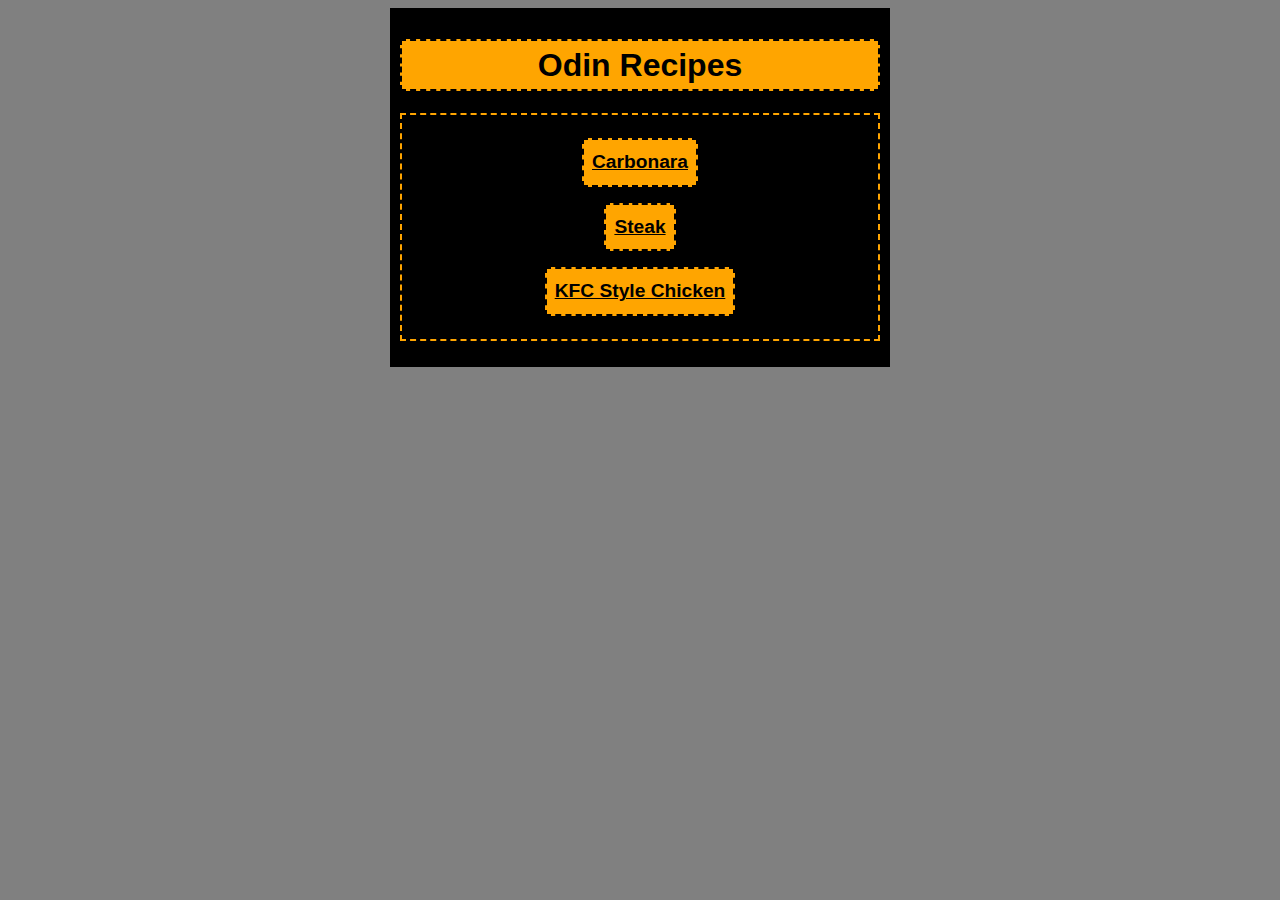
<file: index.html>
<!DOCTYPE html>
<html lang="en">
<head>
    <meta charset="UTF-8">
    <meta name="viewport" content="width=device-width, initial-scale=1.0">
    <title>Odin-recipes</title>
    <link rel="stylesheet" href="styles.css">
</head>
<body>
    <div class="index">
    <h1 class="title">Odin Recipes</h1>
    <ul>
    <li><a href="recipes/carbonara.html" rel="noopener noreferrer" class="link">Carbonara</a></li>
    <li><a href="recipes/steak.html" rel="noopener noreferrer" class="link">Steak</a></li>
    <li><a href="recipes/KFC.html" rel="noopener noreferrer" class="link">KFC Style Chicken</a></li>

    </ul>
    </div>
</body>
</html>
</file>
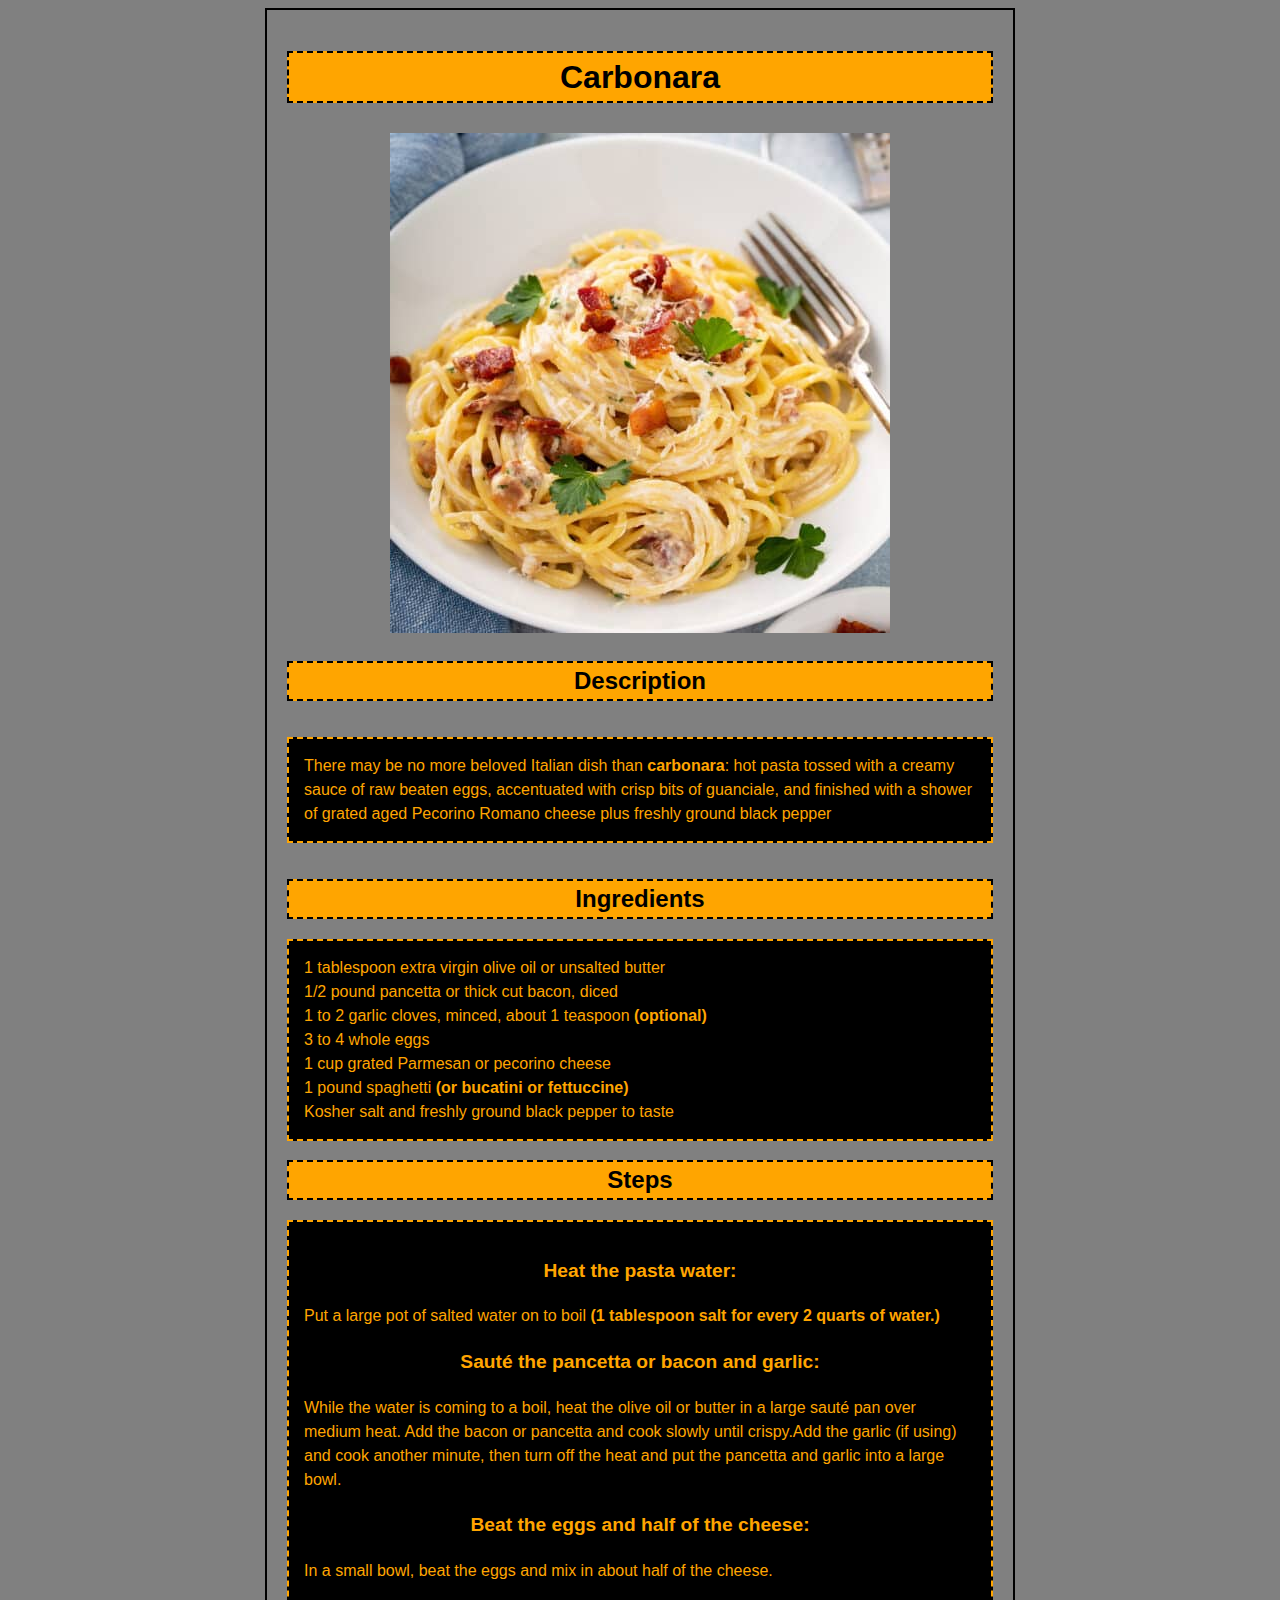
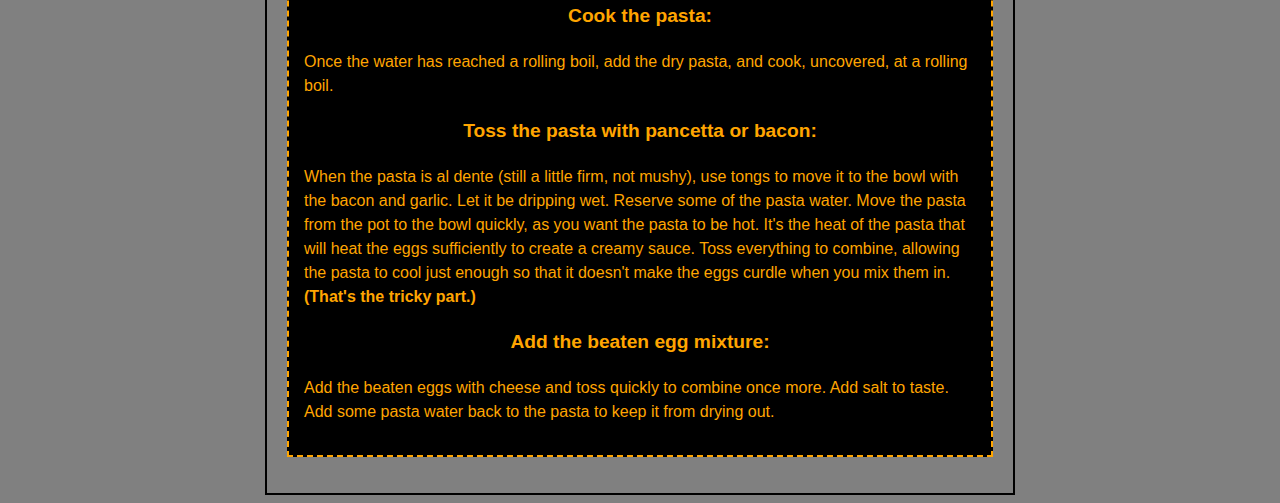
<file: recipes/carbonara.html>
<!DOCTYPE html>
<html lang="en">

<head>
    <meta charset="UTF-8">
    <meta name="viewport" content="width=device-width, initial-scale=1.0">
    <title>Carbonara</title>
    <link rel="stylesheet" href="../styles.css">
</head>

<body>
    <div class="recipe-card">
        <h1 class="title">Carbonara</h1>
        <img src="../images/Carbonara.jpg" alt="a tasty bowl of spaghetti carbonara">

        <h2 class="title">Description</h2>
        <p class="Description">There may be no more beloved Italian dish than <strong>carbonara</strong>: hot pasta
            tossed with a creamy sauce of raw beaten eggs,
            accentuated with crisp bits of guanciale, and finished with a shower of grated aged Pecorino Romano cheese
            plus freshly ground black pepper</p>

        <h2 class="title">Ingredients</h2>

        <ul>
            <li>1 tablespoon extra virgin olive oil or unsalted butter</li>
            <li>1/2 pound pancetta or thick cut bacon, diced</li>
            <li>1 to 2 garlic cloves, minced, about 1 teaspoon <strong>(optional)</strong></li>
            <li>3 to 4 whole eggs</li>
            <li>1 cup grated Parmesan or pecorino cheese</li>
            <li>1 pound spaghetti <strong>(or bucatini or fettuccine)</strong></li>
            <li>Kosher salt and freshly ground black pepper to taste</li>
        </ul>

        <h2 class="title">Steps</h2>

        <ol>
            <li>
                <p class="num">Heat the pasta water:</p>
                <p>Put a large pot of salted water on to boil <strong>(1 tablespoon salt for every 2 quarts of
                        water.)</strong></p>
            </li>
            <li>
                <p class="num">Sauté the pancetta or bacon and garlic:</p>
                </p>
                <p>While the water is coming to a boil, heat the olive oil or butter in a large sauté pan over medium
                    heat. Add the bacon or pancetta and cook slowly until crispy.Add the garlic (if using) and cook
                    another minute, then turn off the heat and put the pancetta and garlic into a large bowl.</p>
            </li>
            <li>
                <p class="num">Beat the eggs and half of the cheese:</p>
                <p>In a small bowl, beat the eggs and mix in about half of the cheese.</p>
            </li>
            <li>
                <p class="num">Cook the pasta:</p>
                <p>Once the water has reached a rolling boil, add the dry pasta, and cook, uncovered, at a rolling boil.
                </p>
            </li>
            <li>
                <p class="num">Toss the pasta with pancetta or bacon:</p>
                <p>When the pasta is al dente (still a little firm, not mushy), use tongs to move it to the bowl with
                    the bacon and garlic. Let it be dripping wet. Reserve some of the pasta water.

                    Move the pasta from the pot to the bowl quickly, as you want the pasta to be hot. It's the heat of
                    the pasta that will heat the eggs sufficiently to create a creamy sauce.

                    Toss everything to combine, allowing the pasta to cool just enough so that it doesn't make the eggs
                    curdle when you mix them in. <strong>(That's the tricky part.)</strong></p>
            </li>
            <li>
                <p class="num">Add the beaten egg mixture:</p>
                <p>Add the beaten eggs with cheese and toss quickly to combine once more. Add salt to taste. Add some
                    pasta water back to the pasta to keep it from drying out.</p>
            </li>
        </ol>
    </div>
</body>

</html>
</file>
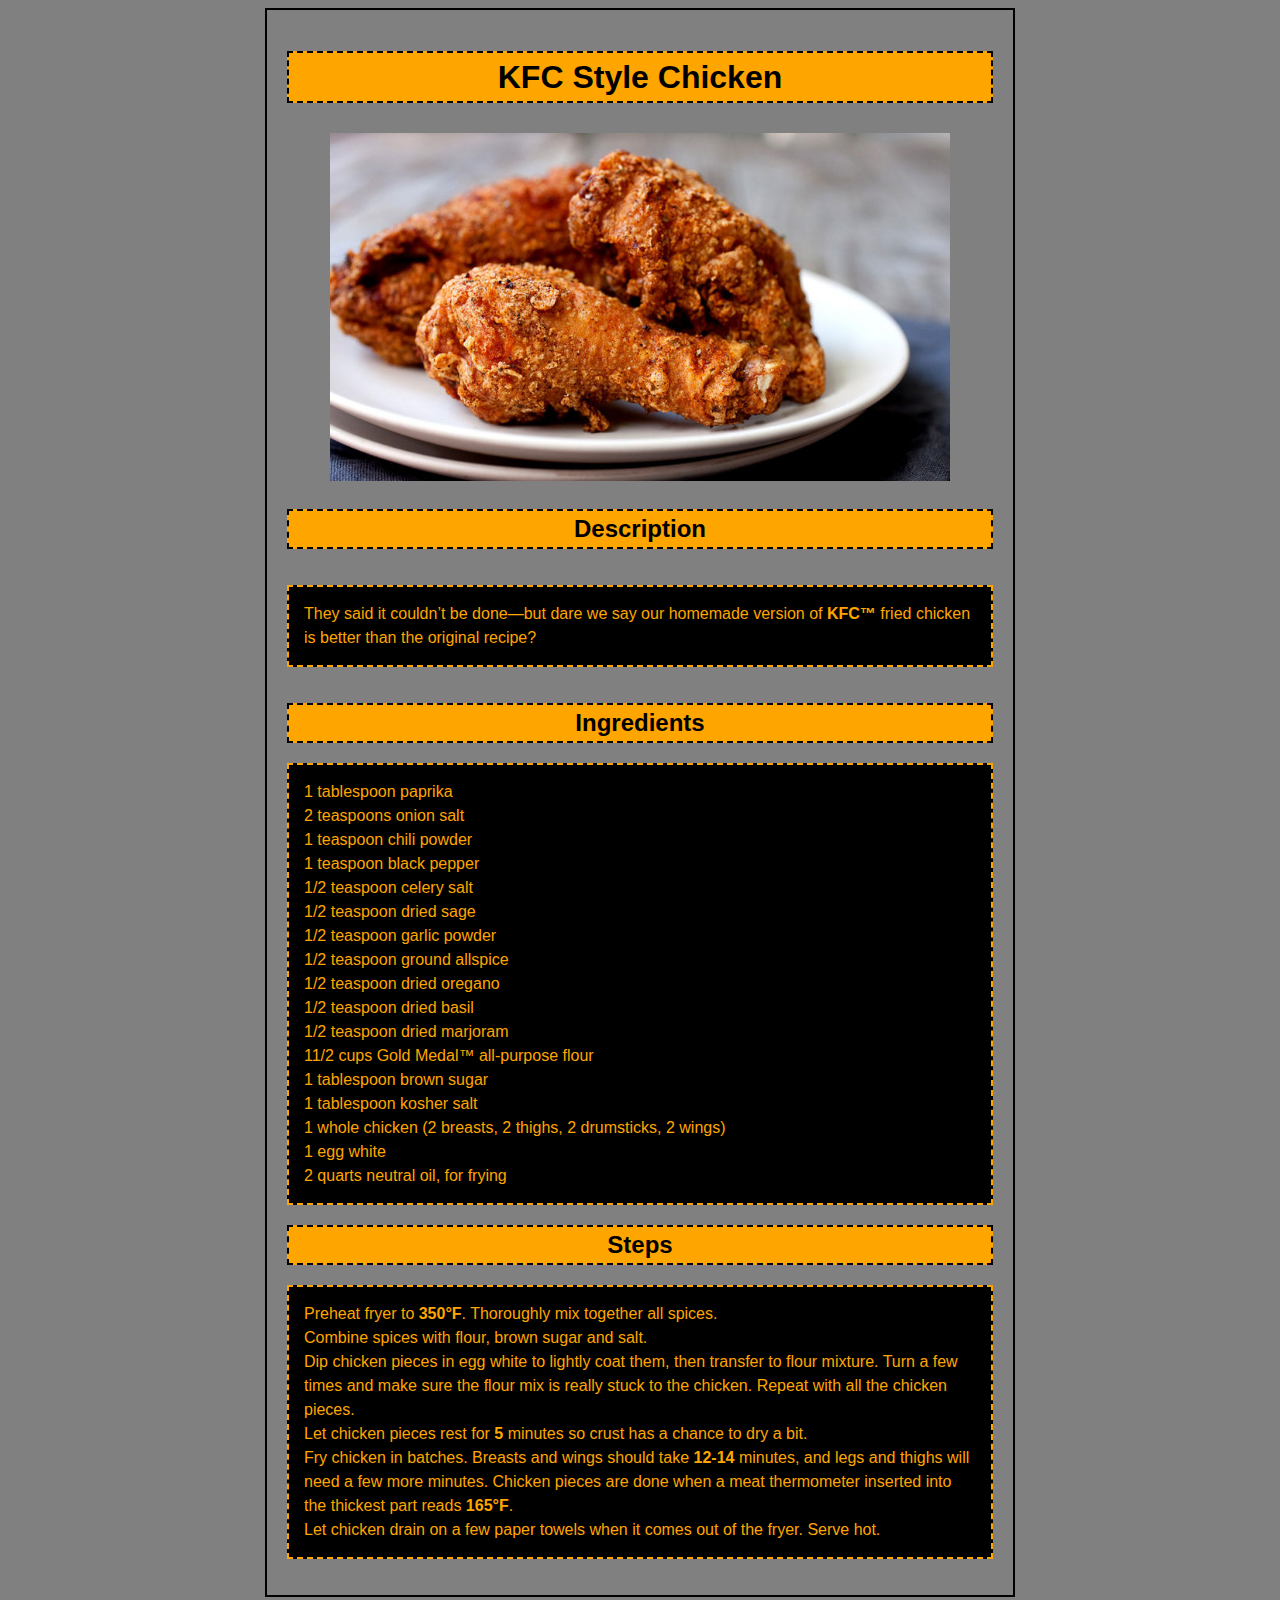
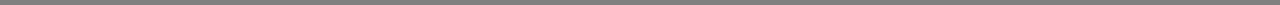
<file: recipes/KFC.html>
<!DOCTYPE html>
<html lang="en">

<head>
    <meta charset="UTF-8">
    <meta name="viewport" content="width=device-width, initial-scale=1.0">
    <title>KFC</title>
    <link rel="stylesheet" href="../styles.css">
</head>

<body>
    <div class="recipe-card">
        <h1 class="title">KFC Style Chicken</h1>
        <img id="kfc" src="../images/KFC.jpg" alt="Inviting plate of KFC chicken on a table">

        <h2 class="title">Description</h2>
        <p class="Description">They said it couldn’t be done—but dare we say our homemade version of
            <strong>KFC™</strong> fried chicken is better than the original recipe?
        </p>

        <h2 class="title">Ingredients</h2>

        <ul>
            <li>1 tablespoon paprika</li>
            <li>2 teaspoons onion salt</li>
            <li>1 teaspoon chili powder</li>
            <li>1 teaspoon black pepper</li>
            <li>1/2 teaspoon celery salt</li>
            <li>1/2 teaspoon dried sage</li>
            <li>1/2 teaspoon garlic powder</li>
            <li>1/2 teaspoon ground allspice</li>
            <li>1/2 teaspoon dried oregano</li>
            <li>1/2 teaspoon dried basil</li>
            <li>1/2 teaspoon dried marjoram</li>
            <li>11/2 cups Gold Medal™ all-purpose flour</li>
            <li>1 tablespoon brown sugar</li>
            <li>1 tablespoon kosher salt</li>
            <li>1 whole chicken (2 breasts, 2 thighs, 2 drumsticks, 2 wings)</li>
            <li>1 egg white</li>
            <li>2 quarts neutral oil, for frying</li>
        </ul>

        <h2 class="title">Steps</h2>

        <ol>
            <li>Preheat fryer to <strong>350°F</strong>. Thoroughly mix together all spices.</li>
            <li>Combine spices with flour, brown sugar and salt.</li>
            <li>Dip chicken pieces in egg white to lightly coat them, then transfer to flour mixture. Turn a few times
                and make sure the flour mix is really stuck to the chicken. Repeat with all the chicken pieces.</li>
            <li>Let chicken pieces rest for <strong>5</strong> minutes so crust has a chance to dry a bit.</li>
            <li>Fry chicken in batches. Breasts and wings should take <strong>12-14</strong> minutes, and legs and
                thighs will need a few more minutes. Chicken pieces are done when a meat thermometer inserted into the
                thickest part reads <strong>165°F</strong>.</li>
            <li>Let chicken drain on a few paper towels when it comes out of the fryer. Serve hot.</li>
        </ol>
    </div>


</body>

</html>
</file>
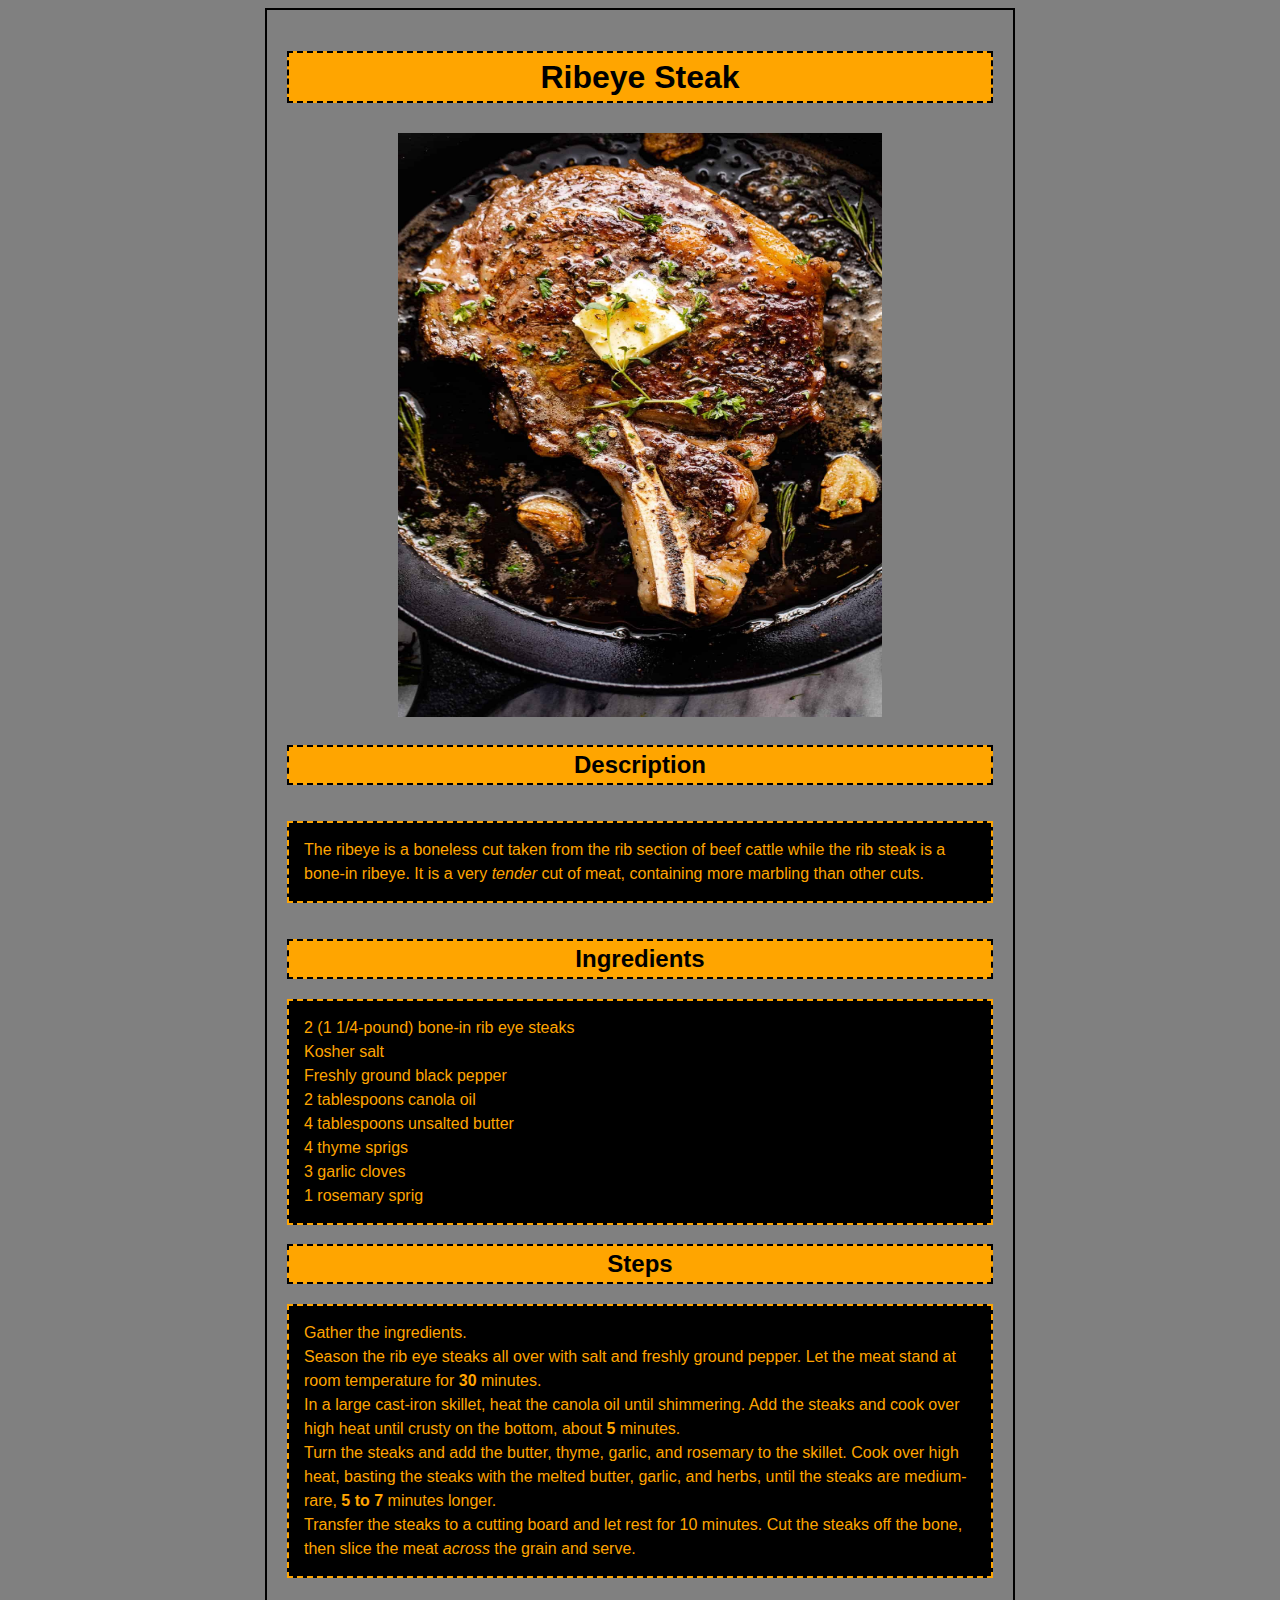
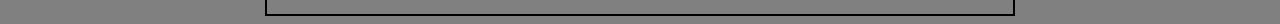
<file: recipes/steak.html>
<!DOCTYPE html>
<html lang="en">

<head>
    <meta charset="UTF-8">
    <meta name="viewport" content="width=device-width, initial-scale=1.0">
    <title>Ribeye Steak</title>
    <link rel="stylesheet" href="../styles.css">
</head>

<body>
    <div class="recipe-card">
        <h1 class="title">Ribeye Steak</h1>
        <img src="../images/steak.jpg" alt="A sizzling image of a succulent ribeye steak" width="500" height="600">

        <h2 class="title">Description</h2>
        <p class="Description">The ribeye is a boneless cut taken from the rib section of beef cattle while the rib
            steak is a bone-in ribeye.
            It is a very <em>tender</em> cut of meat, containing more marbling than other cuts.</p>

        <h2 class="title">Ingredients</h2>

        <ul>
            <li>2 (1 1/4-pound) bone-in rib eye steaks</li>
            <li>Kosher salt</li>
            <li>Freshly ground black pepper</li>
            <li>2 tablespoons canola oil</li>
            <li>4 tablespoons unsalted butter</li>
            <li>4 thyme sprigs</li>
            <li>3 garlic cloves</li>
            <li>1 rosemary sprig</li>
        </ul>

        <h2 class="title">Steps</h2>

        <ol>
            <li>Gather the ingredients.</li>
            <li>Season the rib eye steaks all over with salt and freshly ground pepper. Let the meat stand at room
                temperature for <strong>30</strong> minutes.</li>
            <li>In a large cast-iron skillet, heat the canola oil until shimmering. Add the steaks and cook over high
                heat until crusty on the bottom, about <strong>5</strong> minutes.</li>
            <li>Turn the steaks and add the butter, thyme, garlic, and rosemary to the skillet. Cook over high heat,
                basting the steaks with the melted butter, garlic, and herbs, until the steaks are medium-rare,<strong>
                    5 to 7</strong> minutes longer.</li>
            <li>Transfer the steaks to a cutting board and let rest for 10 minutes. Cut the steaks off the bone, then
                slice the meat <em>across</em> the grain and serve.</li>
        </ol>
    </div>

</body>

</html>
</file>
<file: styles.css>
* {
    font-family: 'Lucida Sans', 'Lucida Sans Regular', 'Lucida Grande', 'Lucida Sans Unicode', Geneva, Verdana, sans-serif;
    box-sizing: border-box;
    line-height: 1.5;
}

.title {
    background-color: orange;
    color: black;
    font-weight: 800;
    text-align: center;
    border: 2px dashed black;
    display: block;
}

.link {
    font-size: larger;
    color: black;
    background-color: orange;
    font-weight: bold;
    border: 2px dashed black;
    display: inline-block;
    padding: 8px;
    margin: 8px;
}

.num {
    font-size: larger;
    text-align: center;
    font-weight: bold;
}

.Description {
    background-color: black;
    color: orange;
    border: 2px dashed orange;
    display: inline-block;
    padding: 15px;
}

ul,
ol {
    background-color: black;
    color: orange;
    border: 2px dashed orange;
    display: inline-block;
    padding: 15px;
    display: block;
    list-style-type: none;
}

img {
    display: block;
    padding: 8px;
    margin: 8px auto;
}

.index {
    background-color: black;
    padding: 10px;
    text-align: center;
    width: 500px;
    margin: auto;
}

.recipe-card {
    width: 750px;
    margin: auto;
    border: 2px solid black;
    padding: 20px;
}

#kfc {
    width: 90%;

}

html {
    background-color: grey;
}
</file>
